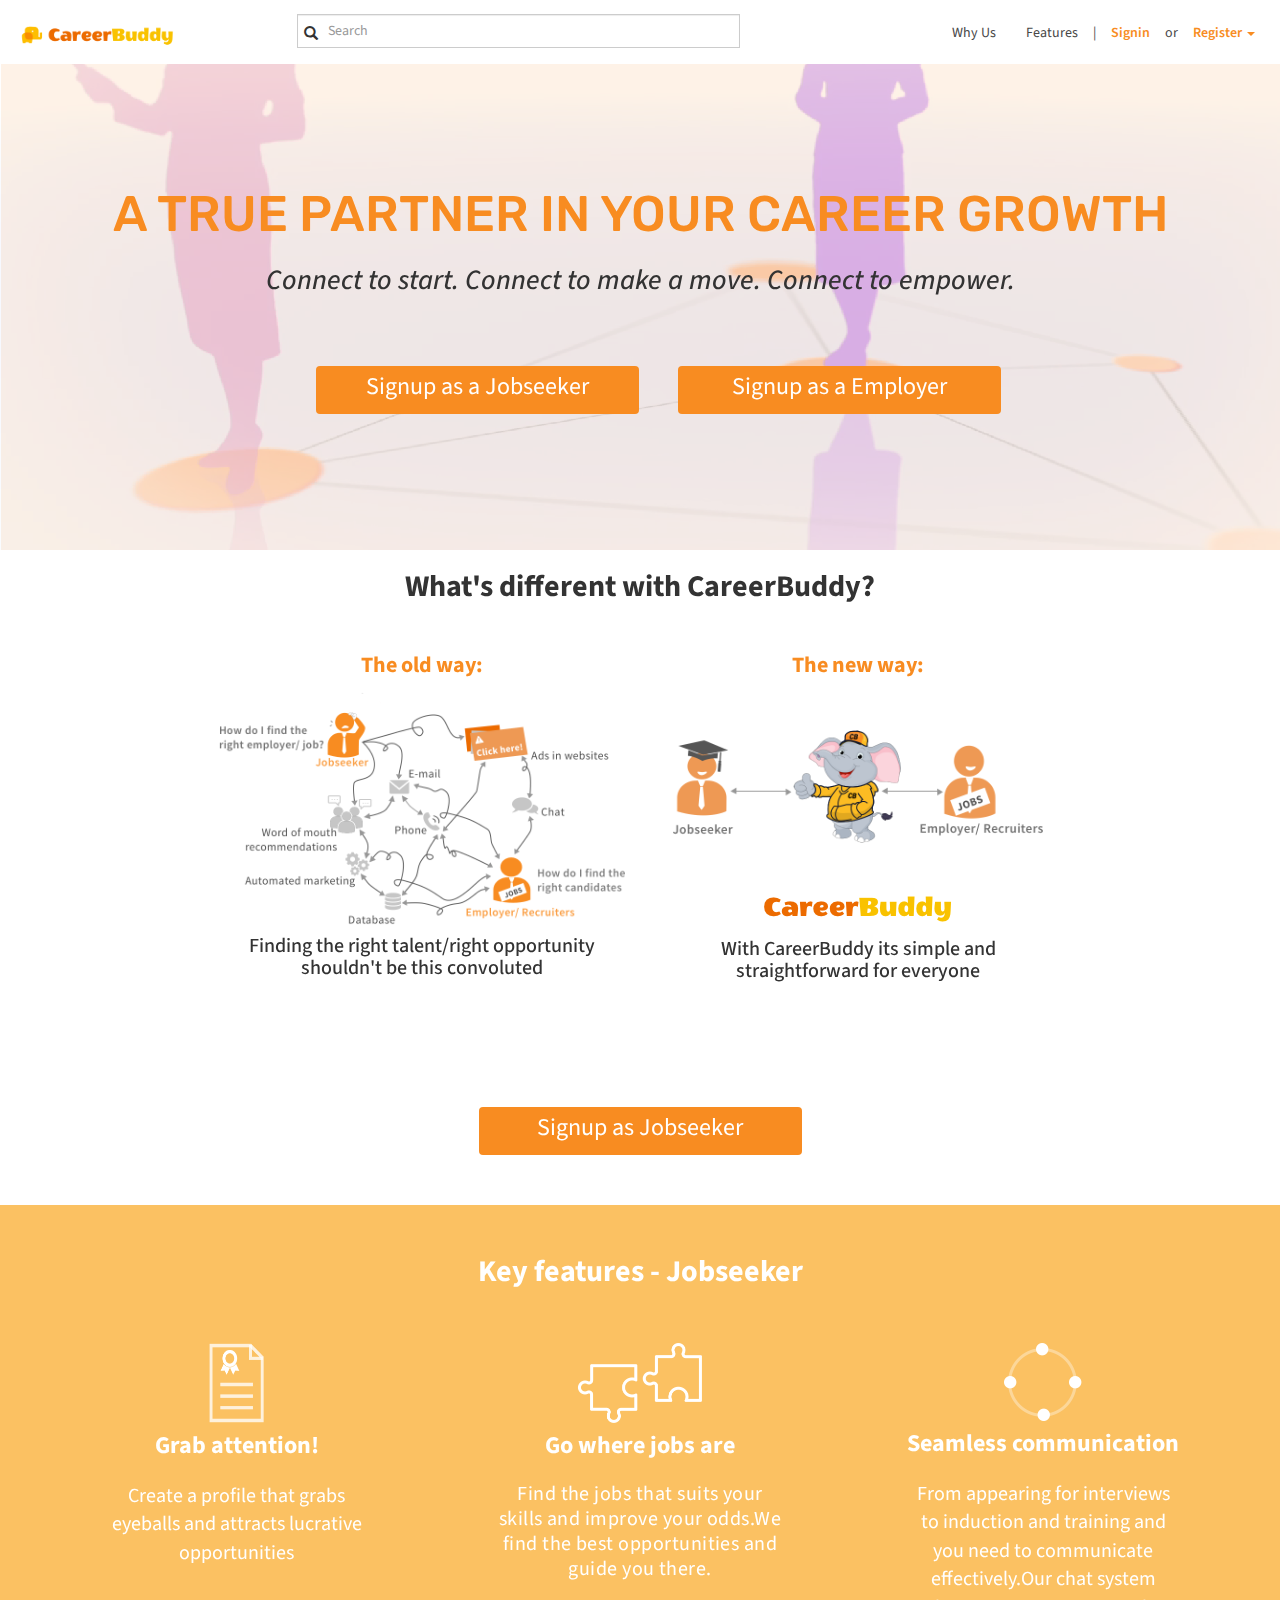
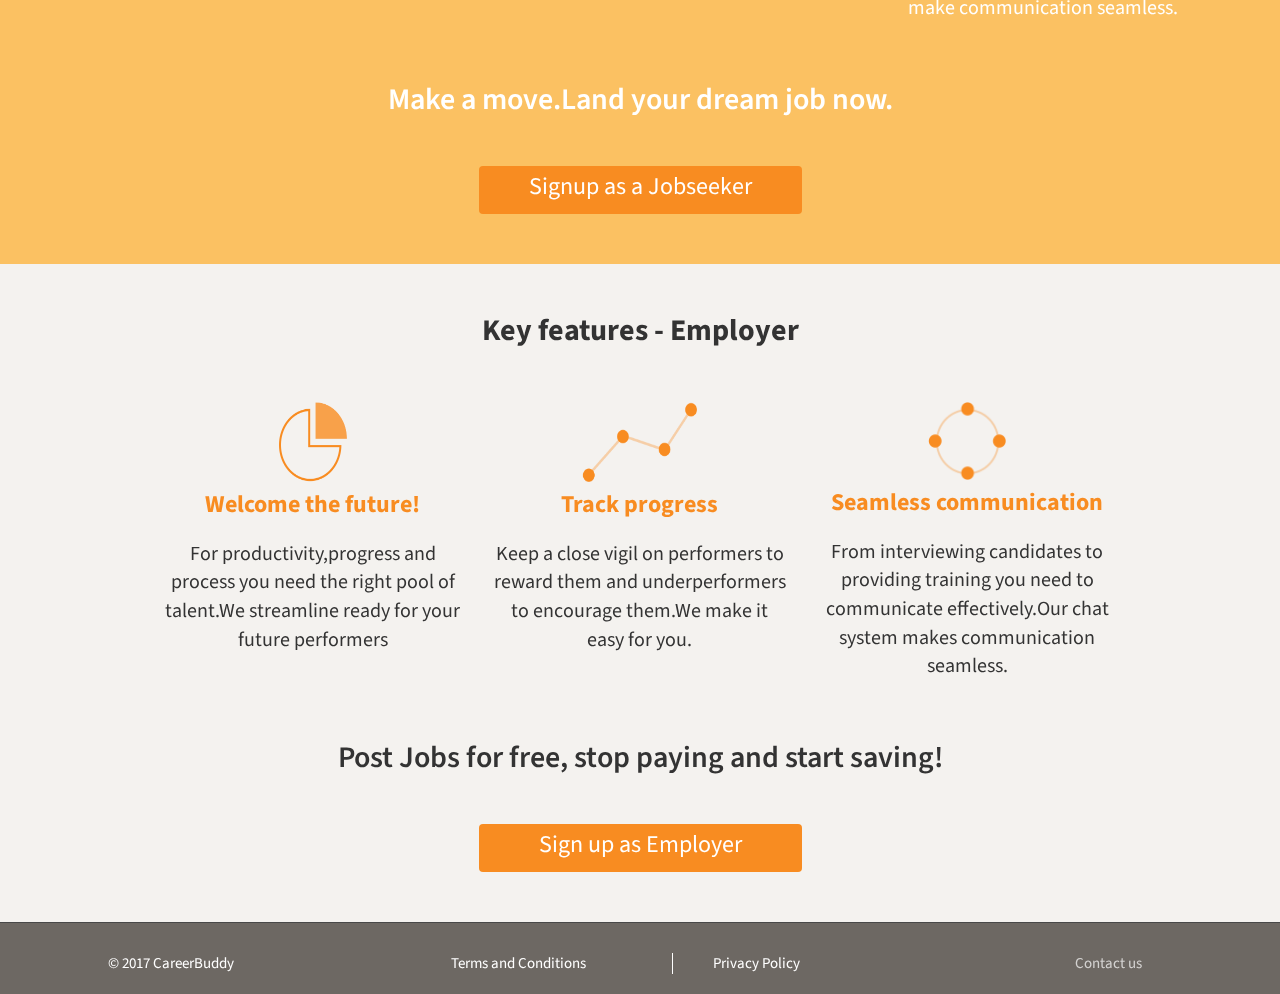
<file: index.html>
<!DOCTYPE html>
<html lang="en">
<head>
  <title>CareerBuddy</title>
  <meta charset="utf-8">
  <meta name="viewport" content="width=device-width, initial-scale=1">
  <link rel="stylesheet" href="https://maxcdn.bootstrapcdn.com/bootstrap/3.3.7/css/bootstrap.min.css">
  <script src="https://ajax.googleapis.com/ajax/libs/jquery/3.1.1/jquery.min.js"></script>
  <script src="https://maxcdn.bootstrapcdn.com/bootstrap/3.3.7/js/bootstrap.min.js"></script>
<link rel="icon" type="image/x-icon" href="https://s3.amazonaws.com/careerbuddy/images/favicon.ico" />

  <link rel="stylesheet" type="text/css" href="assets/css/style.css">
  </head>
  <body>

    <nav class="navbar navbar-fixed-top header">
           <div class="container-fluid">
               <!-- Brand and toggle get grouped for better mobile display -->
               <div class="navbar-header">
                   <button type="button" class="navbar-toggle collapsed" data-toggle="collapse" data-target="#bs-example-navbar-collapse-1" aria-expanded="false">
                       <span class="sr-only">Toggle navigation</span>
                       <span class="icon-bar"></span>
                       <span class="icon-bar"></span>
                       <span class="icon-bar"></span>
                   </button>
                   <a class="navbar-brand" href="index.html">
                       <img alt="career buddy" src="assets/images/cb_logo.png" class="cb__logo"></img>
                   </a>
               </div>
               <div class="collapse navbar-collapse" id="bs-example-navbar-collapse-1">
                   <ul class="nav navbar-nav dropdown--wrapper">

                     <div class="form-group hidden-xs">
      <div class="inner-addon left-addon">
        <i class="glyphicon glyphicon-search hidden-xs"></i>
        <input type="textbox" class="form-control navbar__textbox hidden-xs" placeholder="Search">
      </div>
    </div>
                   </ul>
                   <ul class="nav navbar-nav navbar-right">
                     <li><a href="#whyus">Why Us</a></li>
                     <li><a href="#features">Features</a></li>
                     <li><a href="" class="noPadding">|</a></li>
                     <li><a href="http://app.careerbuddy.io/login" class="orange semi">Signin</a></li>
                     <li><a href="" class="noPadding">or</a></li>
                   <li class="dropdown">
        <a class="dropdown-toggle orange semi" data-toggle="dropdown" href="http://app.careerbuddy.io/signup/employer">Register
        <span class="caret"></span></a>
        <ul class="dropdown-menu">
          <li><a href="http://app.careerbuddy.io/signup/employer">Employer</a></li>
          <li><a href="http://app.careerbuddy.io/signup/jobseeker">Jobseeker</a></li>
          </li>
          </ul>
               </div>
               <!-- /.navbar-collapse -->
           </div>
           <!-- /.container-fluid -->
       </nav>


  <video id="video-background" preload muted autoplay loop>
     <source src="assets/video.mp4" type="video/mp4">

   </video>

  <div class="jumbotron cb__intro">



  <div class="container">
    <div class="row center">
    <div class="col-md-12 col-xs-12">

   <h1 class="padding__bottom--truepartner truepartner_font">A TRUE PARTNER IN YOUR CAREER GROWTH</h1>

   <h3 class="font__italic padding__bottom--connect color_black">Connect to start. Connect to make a move. Connect to empower.</h3>

     <a class="btn btn-default btn custom_margin__btn" href="http://app.careerbuddy.io/signup/jobseeker" role="button">Signup as a Jobseeker</a>
     <a class="btn btn-default btn" href="http://app.careerbuddy.io/signup/employer" role="button">Signup as a Employer</a>

</div>
</div>
</div>
</div>




  <div class="container cb__difference" id="whyus">

  <div class="row  center">
  <div class="col-md-12 col-xs-12">
    <h1 class="padding__bottom--whats font__size color_black font__bold">What's different with CareerBuddy?</h1>
  </div>
  </div>
  <div class="row">
    <div class="col-md-6 center col-xs-12">
      <h4 class="color__orange oldway font__size2">The old way:</h4>
      <img src="assets/images/oldway.png" class="img__oldway">
      <h5 class="padding_bottom--content_below_img color_black font__size1">Finding the right talent/right opportunity shouldn't be this convoluted</h5>
    </div>

    <div class="col-md-6 center col-xs-12">
      <h4 class="color__orange padding__bottom--new font__size2">The new way:</h4>
      <img src="assets/images/newway.png " class="img__newway padding__bottom--new">
      <img src="assets/images/cblogo.png" class="img__carrer">
      <h5 class="padding__bottom--imgnew color_black font__size1">With CareerBuddy its simple and straightforward for everyone</h5>
    </div>
</div>

  <div class="row center">
<div class="col-md-12 col-xs-12">
    <a href="http://app.careerbuddy.io/signup/jobseeker" class="btn btn-default btn">
      Signup as Jobseeker
    </a>
  </div>

</div>
  </div>











  <div class="container-fluid cb__job" id="features">
  <div class="row center color__white">
  <div class="col-md-12 col-xs-12">
   <h1 class="padding__bottom--keyfeature font__bold font__size">Key features - Jobseeker</h1>
   </div>
   </div>
<div class="row center">
   <div class="col-md-4 color__white col-xs-12">
                <img src="assets/images/profile.png" class="grab__style">
                <h4 class="padding__bottom--imghead font__size3">Grab attention!</h4>
                <p style="padding: 0px 50px">Create a profile that grabs eyeballs and attracts lucrative opportunities</p>
            </div>

            <div class="col-md-4 color__white col-xs-12">
                <img src="assets/images/puzzle.png" class="gowhere__style">
                <h4 class="padding__bottom--imghead font__size3">Go where jobs are</h4>
                <p style="
    padding: 0px 40px;
    letter-spacing: 0.47px;
    line-height: 25px;
">Find the jobs that suits your skills and improve your odds.We find the best opportunities and guide you there.</p>
            </div>

            <div class="col-md-4 color__white col-xs-12">
                <img src="assets/images/seamless_1.png" class="seamless__style">
                <h4 class="padding__bottom--imghead font__size3">Seamless communication</h4>
                <p style="
    padding: 0px 50px;">From appearing for interviews to induction and training and you need to communicate effectively.Our chat system make communication seamless.</p>
            </div>
            </div>

<div class="row center color__white">
<div class="col-md-12 col-xs-12">
<h6 class="paading__bottom--line_above_btn">Make a move.Land your dream job now.</h6>
  <a class="btn btn-default btn color__bg--white" href="http://app.careerbuddy.io/signup/jobseeker">
  Signup as a Jobseeker
  </a>
  </div>
  </div>
  </div>




  <div class="container-fluid cb__employer">
  <div class="row center">
  <div class="col-md-12 col-xs-12">
   <h1 class="padding__bottom--keyfeature font__size font__bold">Key features - Employer</h1>
   </div>
   </div>
<div class="row center">
   <div class="col-md-4 col-xs-12">
                <img src="assets/images/welcome.png" class="welcome__style">
                <h4 class="color__orange padding__bottom--imghead font__size3">Welcome the future!</h4>
                <p>For productivity,progress and process you need the right pool of talent.We streamline ready for your future performers</p>
            </div>

            <div class="col-md-4 col-xs-12">
                <img src="assets/images/track.png" class="track__style">
                <h4 class="color__orange padding__bottom--imghead font__size3">Track progress </h4>
                <p>Keep a close vigil on performers to reward them and underperformers to encourage them.We make it easy for you.</p>
            </div>

            <div class="col-md-4 col-xs-12">
                <img src="assets/images/seamless_2.png" class="seamless2__style">
                <h4 class="color__orange padding__bottom--imghead font__size3">Seamless communication</h4>
                <p>From interviewing candidates to providing training you need to communicate effectively.Our chat system makes communication seamless.</p>
            </div>
            </div>



<div class="row center">
<div class="col-md-12 col-xs-12">
<h6 class="paading__bottom--line_above_btn">Post Jobs for free, stop paying and start saving!</h6>
  <a class="btn btn-default btn" href="http://app.careerbuddy.io/signup/employer">
  Sign up as Employer
  </a>
  </div>
  </div>
  </div>

  <div class="footer" role="counter">
<div class="footer-inner">
<div class="row center">
<div class="col-md-3 col-xs-3 padding">
<a href="#">&#169 2017 CareerBuddy</a>
</div>
<div class="col-md-3 col-xs-3 padding">
<a class="term__border" href="terms.html">Terms and Conditions </a>
</div>
<div class="col-md-3 col-xs-3 padding">
<a class="privacy__border" href ="privacy.html">Privacy Policy</a>
</div>
<div class="col-md-3 color__footer col-xs-3 padding">
<a href="Contactus.html">Contact us</a>
</div>

</div>
</div>
</div>




  </body>
  </html>
</file>
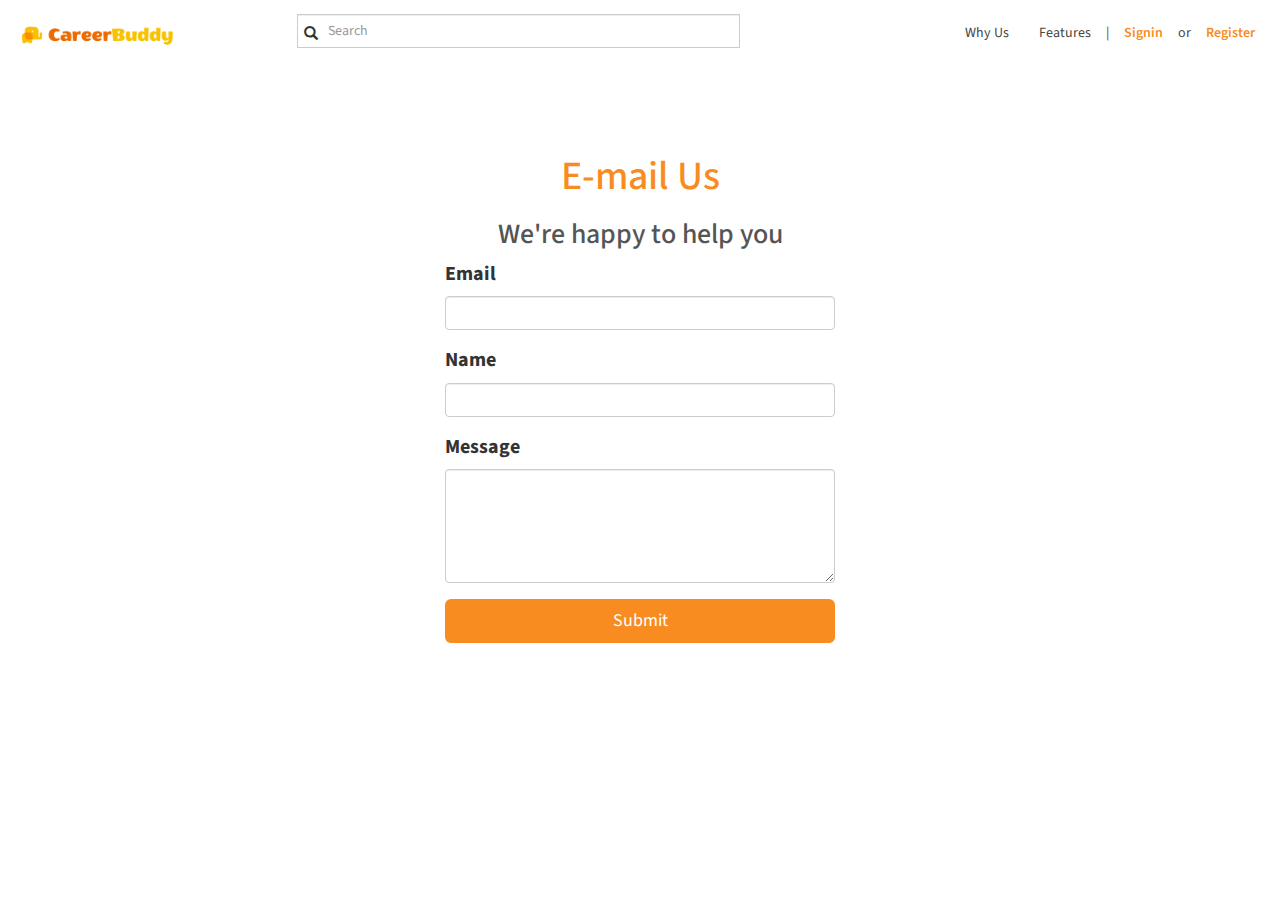
<file: Contactus.html>
<!DOCTYPE html>
<html lang="en">
<head>
  <title>CareerBuddy | Contact</title>
  <meta charset="utf-8">
  <meta name="viewport" content="width=device-width, initial-scale=1">
  <link rel="stylesheet" href="https://maxcdn.bootstrapcdn.com/bootstrap/3.3.7/css/bootstrap.min.css">
  <script src="https://ajax.googleapis.com/ajax/libs/jquery/3.1.1/jquery.min.js"></script>
  <script src="https://maxcdn.bootstrapcdn.com/bootstrap/3.3.7/js/bootstrap.min.js"></script>

   <script language="javascript" type="text/javascript">
    
    function kk(){
  var ex = document.getElementById("mail").value;
    alert(ex);
    }
</script>
  <link rel="stylesheet" type="text/css" href="assets/css/style.css">
  </head>
  <body>

    <nav class="navbar navbar-fixed-top header">
           <div class="container-fluid">
               <!-- Brand and toggle get grouped for better mobile display -->
               <div class="navbar-header">
                   <button type="button" class="navbar-toggle collapsed" data-toggle="collapse" data-target="#bs-example-navbar-collapse-1" aria-expanded="false">
                       <span class="sr-only">Toggle navigation</span>
                       <span class="icon-bar"></span>
                       <span class="icon-bar"></span>
                       <span class="icon-bar"></span>
                   </button>
                   <a class="navbar-brand" href="index.html">
                       <img alt="career buddy" src="assets/images/cb_logo.png" class="cb__logo"></img>
                   </a>
               </div>
               <div class="collapse navbar-collapse" id="bs-example-navbar-collapse-1">
                   <ul class="nav navbar-nav dropdown--wrapper">

                     <div class="form-group hidden-xs">
      <div class="inner-addon left-addon">
        <i class="glyphicon glyphicon-search hidden-xs"></i>
        <input type="textbox" class="form-control navbar__textbox hidden-xs" placeholder="Search">
      </div>
    </div>
                   </ul>
                   <ul class="nav navbar-nav navbar-right">
                     <li><a href="#whyus">Why Us</a></li>
                     <li><a href="#features">Features</a></li>
                     <li><a href="" class="noPadding">|</a></li>
                     <li><a href="http://app.careerbuddy.io/login" class="orange semi">Signin</a></li>
                     <li><a href="" class="noPadding">or</a></li>
                     <li><a href="http://app.careerbuddy.io/signup/employer" class="orange semi">Register</a></li>
                   </ul>
               </div>
               <!-- /.navbar-collapse -->
           </div>
           <!-- /.container-fluid -->
       </nav>




  <div class="contact__us">
    <div class="container">
    <div class="row">
      <div class="col-md-4 col-md-offset-4">


        <h1 class="email__us--style center">E-mail Us</h1>
    <h3 class=" we__are--style center">We're happy to help you</h3>
        <form class="form-horizontal">
        <div class="form-group">
          <label for="email" class="mar_bottom--label label__font" >Email</label>
         
          <input type="email"  id="mail" class="form-control  mar__bottom" required>
          <label for="name" class="mar_bottom--label label__font">Name</label>
          <input type="text" name="name"  class="form-control  mar__bottom" required>
          <label for="message" class="mar_bottom--label label__font">Message</label>
          <textarea class="form-control mar__bottom" rows="5" name="message" required>
          </textarea>

        <button type="submit" class="btn-d btn-block btn-lg font__btn btn__cntact" onclick="kk();">Submit</button>
        </div>

        </form>
        </div>
      </div>
    </div>
  </div>



       </body>
        </html>
</file>
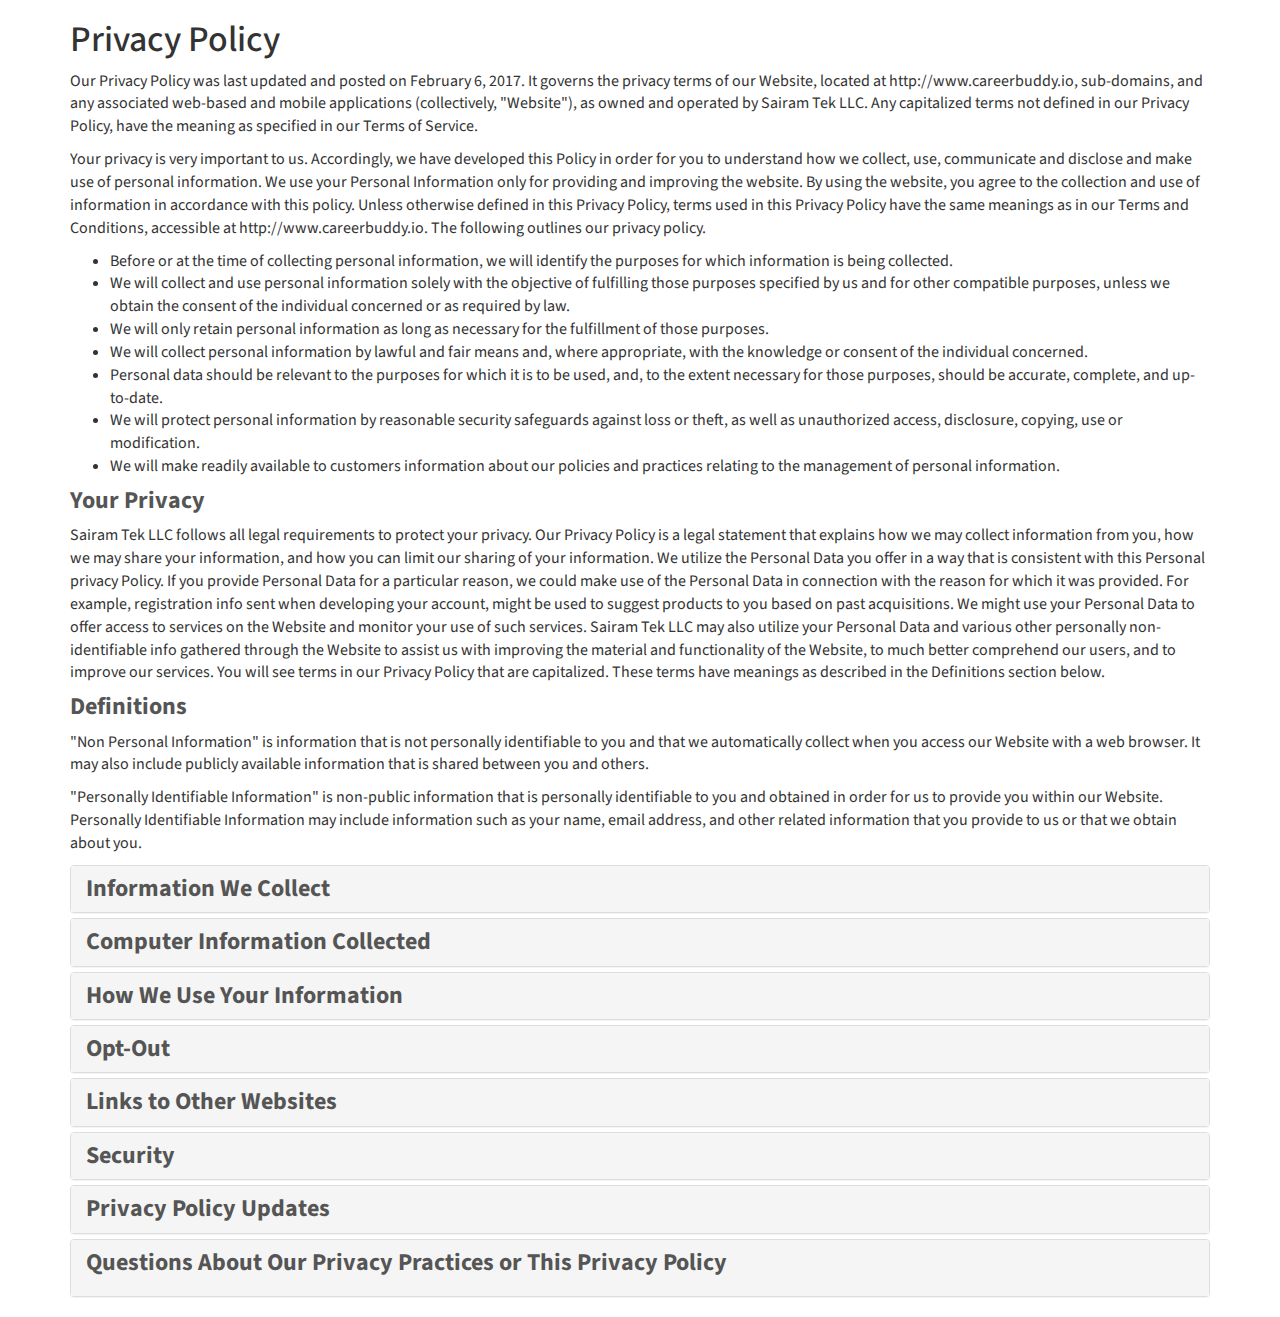
<file: privacy.html>
<!DOCTYPE html>
<html lang="en">
<head>
  <title>CareerBuddy | Privacy Policy</title>
  <meta charset="utf-8">
  <meta name="viewport" content="width=device-width, initial-scale=1">
  <link rel="stylesheet" href="https://maxcdn.bootstrapcdn.com/bootstrap/3.3.7/css/bootstrap.min.css">
  <script src="https://ajax.googleapis.com/ajax/libs/jquery/3.1.1/jquery.min.js"></script>
  <script src="https://maxcdn.bootstrapcdn.com/bootstrap/3.3.7/js/bootstrap.min.js"></script>
<link rel="icon" type="image/x-icon" href="https://s3.amazonaws.com/careerbuddy/images/favicon.ico" />

  <link rel="stylesheet" type="text/css" href="assets/css/style.css">
  </head>
<body>
<div class="container">
            <h1>Privacy Policy</h1>
        </div>
   <div class="container">
        <div class="row">
            <div class="col-md-12">
                <p class="font__size4">
                    Our Privacy Policy was last updated and posted on February 6, 2017. It governs the privacy terms of our Website, located at http://www.careerbuddy.io, sub-domains, and any associated web-based and mobile applications (collectively, "Website"), as owned and operated by Sairam Tek LLC. Any capitalized terms not defined in our Privacy Policy, have the meaning as specified in our Terms of Service.
                     </p>
                <p class="font__size4">
                    Your privacy is very important to us. Accordingly, we have developed this Policy in order for you to understand how we collect, use, communicate and disclose and make use of personal information. We use your Personal Information only for providing and improving the website. By using the website, you agree to the collection and use of information in accordance with this policy. Unless otherwise defined in this Privacy Policy, terms used in this Privacy Policy have the same meanings as in our Terms and Conditions, accessible at http://www.careerbuddy.io. The following outlines our privacy policy.
                </p>
                <ul>
                <li class="font__size4">
                Before or at the time of collecting personal information, we will identify the purposes for which information is being collected.
                </li>
                <li class="font__size4">
                We will collect and use personal information solely with the objective of fulfilling those purposes specified by us and for other compatible purposes, unless we obtain the consent of the individual concerned or as required by law.
                </li>
                <li class="font__size4">
                We will only retain personal information as long as necessary for the fulfillment of those purposes.
                </li>
                <li class="font__size4">
                We will collect personal information by lawful and fair means and, where appropriate, with the knowledge or consent of the individual concerned.
                </li>
                <li class="font__size4">
                Personal data should be relevant to the purposes for which it is to be used, and, to the extent necessary for those purposes, should be accurate, complete, and up-to-date.
                </li>
                <li class="font__size4">
                We will protect personal information by reasonable security safeguards against loss or theft, as well as unauthorized access, disclosure, copying, use or modification.
                </li>
                <li class="font__size4">We will make readily available to customers information about our policies and practices relating to the management of personal information.
                </li>
                </ul>
                <h4 class="font__size3 color__black">Your Privacy</h4>
                <p class="font__size4">
                    Sairam Tek LLC follows all legal requirements to protect your privacy. Our Privacy Policy is a legal statement that explains how we may collect information from you, how we may share your information, and how you can limit our sharing of your information. We utilize the Personal Data you offer in a way that is consistent with this Personal privacy Policy. If you provide Personal Data for a particular reason, we could make use of the Personal Data in connection with the reason for which it was provided. For example, registration info sent when developing your account, might be used to suggest products to you based on past acquisitions. We might use your Personal Data to offer access to services on the Website and monitor your use of such services. Sairam Tek LLC may also utilize your Personal Data and various other personally non-identifiable info gathered through the Website to assist us with improving the material and functionality of the Website, to much better comprehend our users, and to improve our services. You will see terms in our Privacy Policy that are capitalized. These terms have meanings as described in the Definitions section below.</p>

                <h4 class="font__size3 color__black">Definitions</h4>
                <p class="font__size4"> "Non Personal Information" is information that is not personally identifiable to you and that we automatically collect when you access our Website with a web browser. It may also include publicly available information that is shared between you and others.
                </p>
                <p class="font__size4">
                "Personally Identifiable Information" is non-public information that is personally identifiable to you and obtained in order for us to provide you within our Website. Personally Identifiable Information may include information such as your name, email address, and other related information that you provide to us or that we obtain about you.
                </p>

            </div>
        </div>
        <!-- END intro -->
        <!-- BEGIN TERMS ACCORDIAN -->
        <div class="panel-group" id="accordion">
            <div class="panel panel-default">
                <div class="panel-heading">
                    <a data-toggle="collapse" data-parent="#accordion" href="#collapse0" aria-expanded="false" class="panel-link collapsed">
                        <h4 class="panel-title  font__size3 color__black">
                     Information We Collect
                  </h4>
                    </a>
                </div>
                <div id="collapse0" class="panel-collapse collapse">
                    <div class="panel-body">
                        <p class="font__size4">
                            Generally, you control the amount and type of information you provide to us when using our Website.
                          </p>
                          <p class="font__size4">As a Visitor, you can browse our website to find out more about our Website. You are not required to provide us with any Personally Identifiable Information as a Visitor.</p>

                    </div>
                </div>
            </div>
            <div class="panel panel-default">
                <div class="panel-heading">
                    <a data-toggle="collapse" data-parent="#accordion" href="#collapse1" class="panel-link collapsed">
                        <h4 class="panel-title  font__size3 color__black">
                    Computer Information Collected
                  </h4>
                    </a>
                </div>
                <div id="collapse1" class="panel-collapse collapse">
                    <div class="panel-body">
                        <p>
                            <ul>
                                <li class="font__size4">
                                    When you use our Website, we automatically collect certain computer information by the interaction of your mobile phone or web browser with our Website. Such information is typically considered Non Personal Information. We also collect the following:
                                </li>
                                <li class="font__size4">
                                    <p class="font__size5 semi">Cookies</p>
                                    Our Website uses "Cookies" to identify the areas of our Website that you have visited. A Cookie is a small piece of data stored on your computer or mobile device by your web browser. We use Cookies to personalize the Content that you see on our Website. Most web browsers can be set to disable the use of Cookies. However, if you disable Cookies, you may not be able to access functionality on our Website correctly or at all. We never place Personally Identifiable Information in Cookies.

                                </li>
                                <li class="font__size4" >
                                    <p class="font__size5 semi">Geographical Information</p>
                                        When you use the mobile application, we may use GPS technology (or other similar technology) to determine your current location in order to determine the city you are located in and display information with relevant data or advertisements. We will not share your current location with other users or partners. If you do not want us to use your location for the purposes set forth above, you should turn off the location services for the mobile application located in your account settings or in your mobile phone settings and/or within the mobile application.

                                </li>
                                <li class="font__size4">
                                    <p class="font__size5 semi"> Automatic Information</p>
                                    We automatically receive information from your web browser or mobile device. This information includes the name of the website from which you entered our Website, if any, as well as the name of the website to which you're headed when you leave our website. This information also includes the IP address of your computer/proxy server that you use to access the Internet, your Internet Website provider name, web browser type, type of mobile device, and computer operating system. We use all of this information to analyze trends among our Users to help improve our Website. 
                                    </li>
                                    <li class="font__size4">
                                    <p class="font__size5 semi">Log Data</p>
                                    Like many Website operators, we collect information that your browser sends whenever you visit our Website ("Log Data"). This Log Data may include information such as your computer's Internet Protocol ("IP") address, browser type, browser version, the pages of our Website that you visit, the time and date of your visit, the time spent on those pages and other statistics.

                                    </li>
                                    <li class="font__size4">
                                    Under the Child's Online Privacy Security Act, no Website operator can require, as a condition to involvement in an activity, that a child younger than 13 years of age divulge more details than is reasonably required. Sairam Tek LLC abides by this demand. Sairam Tek LLC just collects information willingly offered; no information is gathered passively. children under 13 can submit only their email address when sending us an email in our "Contact Us" area. Sairam Tek LLC makes use of the email address to respond to a one-time demand from a child under 13 and afterwards deletes the email address. In case Sairam Tek LLC collects and maintains personal information relating to a child under 13, the parent may send out an email to us to review, alter and/or erase such info as well as to decline to enable any additional collection or use of the child's information.
                                    </li>
                            </ul>
                        </p>
                    </div>
                </div>
            </div>
            <div class="panel panel-default">
                <div class="panel-heading">
                    <a data-toggle="collapse" data-parent="#accordion" href="#collapse2" class="panel-link collapsed">
                        <h4 class="panel-title font__size3 color__black">
                    How We Use Your Information
                  </h4>
                    </a>
                </div>
                <div id="collapse2" class="panel-collapse collapse">
                    <div class="panel-body">
                        <p>
                            We use the information we receive from you as follows:
                            <ul>
                            <li class="font__size4">
                            <p class="font__size5 semi"> Customizing Our Website</p>
                            We may use the Personally Identifiable information you provide to us along with any computer information we receive to customize our Website.

                            </li>
                            <li class="font__size4">
                            <p class="font__size5 semi">Sharing Information with Affiliates and Other Third Parties</p>
                            We do not sell, rent, or otherwise provide your Personally Identifiable Information to third parties for marketing purposes. We may provide your Personally Identifiable Information to affiliates that provide services to us with regards to our Website (i.e. payment processors, Website hosting companies, etc.); such affiliates will only receive information necessary to provide the respective services and will be bound by confidentiality agreements limiting the use of such information.</li>
                             <li class="font__size4">
                            <p class="font__size5 semi">Data Aggregation</p>
                            We retain the right to collect and use any Non Personal Information collected from your use of our Website and aggregate such data for internal analytics that improve our Website and Service as well as for use or resale to others. At no time is your Personally Identifiable Information included in such data aggregations.
                            </li>
                            <li class="font__size4">
                            <p class="font__size5 semi">Legally Required Releases of Information</p>
                            We may be legally required to disclose your Personally Identifiable Information, if such disclosure is (a) required by subpoena, law, or other legal process; (b) necessary to assist law enforcement officials or government enforcement agencies; (c) necessary to investigate violations of or otherwise enforce our Legal Terms; (d) necessary to protect us from legal action or claims from third parties including you and/or other Members; and/or (e) necessary to protect the legal rights, personal/real property, or personal safety of Sairam Tek LLC, our Users, employees, and affiliates.

                            </li>
                            </ul>
                        </p>
                        
                    </div>
                </div>
            </div>
            <div class="panel panel-default">
                <div class="panel-heading">
                    <a data-toggle="collapse" data-parent="#accordion" href="#collapse3" class="panel-link collapsed">
                        <h4 class="panel-title  font__size3 color__black">
                    Opt-Out
                  </h4>
                    </a>
                </div>
                <div id="collapse3" class="panel-collapse collapse">
                    <div class="panel-body">
                        <p class="font__size4">
                           We offer you the chance to "opt-out" from having your personally identifiable information used for particular functions, when we ask you for this detail. When you register for the website, if you do not want to receive any additional material or notifications from us, you can show your preference on our registration form.
                        </p>
                       
                    </div>
                </div>
            </div>
            <div class="panel panel-default">
                <div class="panel-heading">
                    <a data-toggle="collapse" data-parent="#accordion" href="#collapse4" class="panel-link collapsed">
                        <h4 class="panel-title  font__size3 color__black">
                     Links to Other Websites
                  </h4>
                    </a>
                </div>
                <div id="collapse4" class="panel-collapse collapse">
                    <div class="panel-body">
                        <p class="font__size4">
                            Our Website may contain links to other websites that are not under our direct control. These websites may have their own policies regarding privacy. We have no control of or responsibility for linked websites and provide these links solely for the convenience and information of our visitors. You access such linked Websites at your own risk. These websites are not subject to this Privacy Policy. You should check the privacy policies, if any, of those individual websites to see how the operators of those third-party websites will utilize your personal information. In addition, these websites may contain a link to Websites of our affiliates. The websites of our affiliates are not subject to this Privacy Policy, and you should check their individual privacy policies to see how the operators of such websites will utilize your personal information.
                        </p>
                    </div>
                </div>
            </div>
            <div class="panel panel-default">
                <div class="panel-heading">
                    <a data-toggle="collapse" data-parent="#accordion" href="#collapse5" class="panel-link collapsed">
                        <h4 class="panel-title  font__size3 color__black">
                    Security
                  </h4>
                    </a>
                </div>
                <div id="collapse5" class="panel-collapse collapse">
                    <div class="panel-body">
                        <p class="font__size4">
                            The security of your Personal Information is important to us, but remember that no method of transmission over the Internet, or method of electronic storage, is 100% secure. While we strive to use commercially acceptable means to protect your Personal Information, we cannot guarantee its absolute security. We utilize practical protection measures to safeguard against the loss, abuse, and modification of the individual Data under our control. Personal Data is kept in a secured database and always sent out by means of an encrypted SSL method when supported by your web browser. No Web or email transmission is ever totally protected or mistake cost-free. For example, email sent out to or from the Website may not be protected. You must take unique care in deciding what info you send to us by means of email.
                        </p>
                    </div>
                </div>
            </div>
            <div class="panel panel-default">
                <div class="panel-heading">
                    <a data-toggle="collapse" data-parent="#accordion" href="#collapse6" class="panel-link collapsed">
                        <h4 class="panel-title  font__size3 color__black">
                   Privacy Policy Updates
                  </h4>
                    </a>
                </div>
                <div id="collapse6" class="panel-collapse collapse">
                    <div class="panel-body">
                        <p class="font__size4">
                            We reserve the right to modify this Privacy Policy at any time. You should review this Privacy Policy frequently. If we make material changes to this policy, we may notify you on our Website, by a blog post, by email, or by any method we determine. The method we chose is at our sole discretion. We will also change the "Last Updated" date at the beginning of this Privacy Policy. Any changes we make to our Privacy Policy are effective as of this Last Updated date and replace any prior Privacy Policies.
                        </p>
                    </div>
                </div>
            </div>
            <div class="panel panel-default">
                <div class="panel-heading">
                    <a data-toggle="collapse" data-parent="#accordion" href="#collapse7" class="panel-link collapsed">
                        <h4 class="panel-title  font__size3 color__black">
                    Questions About Our Privacy Practices or This Privacy Policy
                  <h4>
                    </a>
                </div>
                <div id="collapse7" class="panel-collapse collapse">
                    <div class="panel-body">
                        <p class="font__size4">
                           TWe are committed to conducting our business in accordance with these principles in order to ensure that the confidentiality of personal information is protected and maintained. If you have any questions about our Privacy Practices or this Policy, please contact us.
                           </p>

                    </div>
                 </div>
            </div>
            
           
        <!-- END TERMS ACCORDIAN -->
    </div>
    </div>

</body>  
</html>
</file>
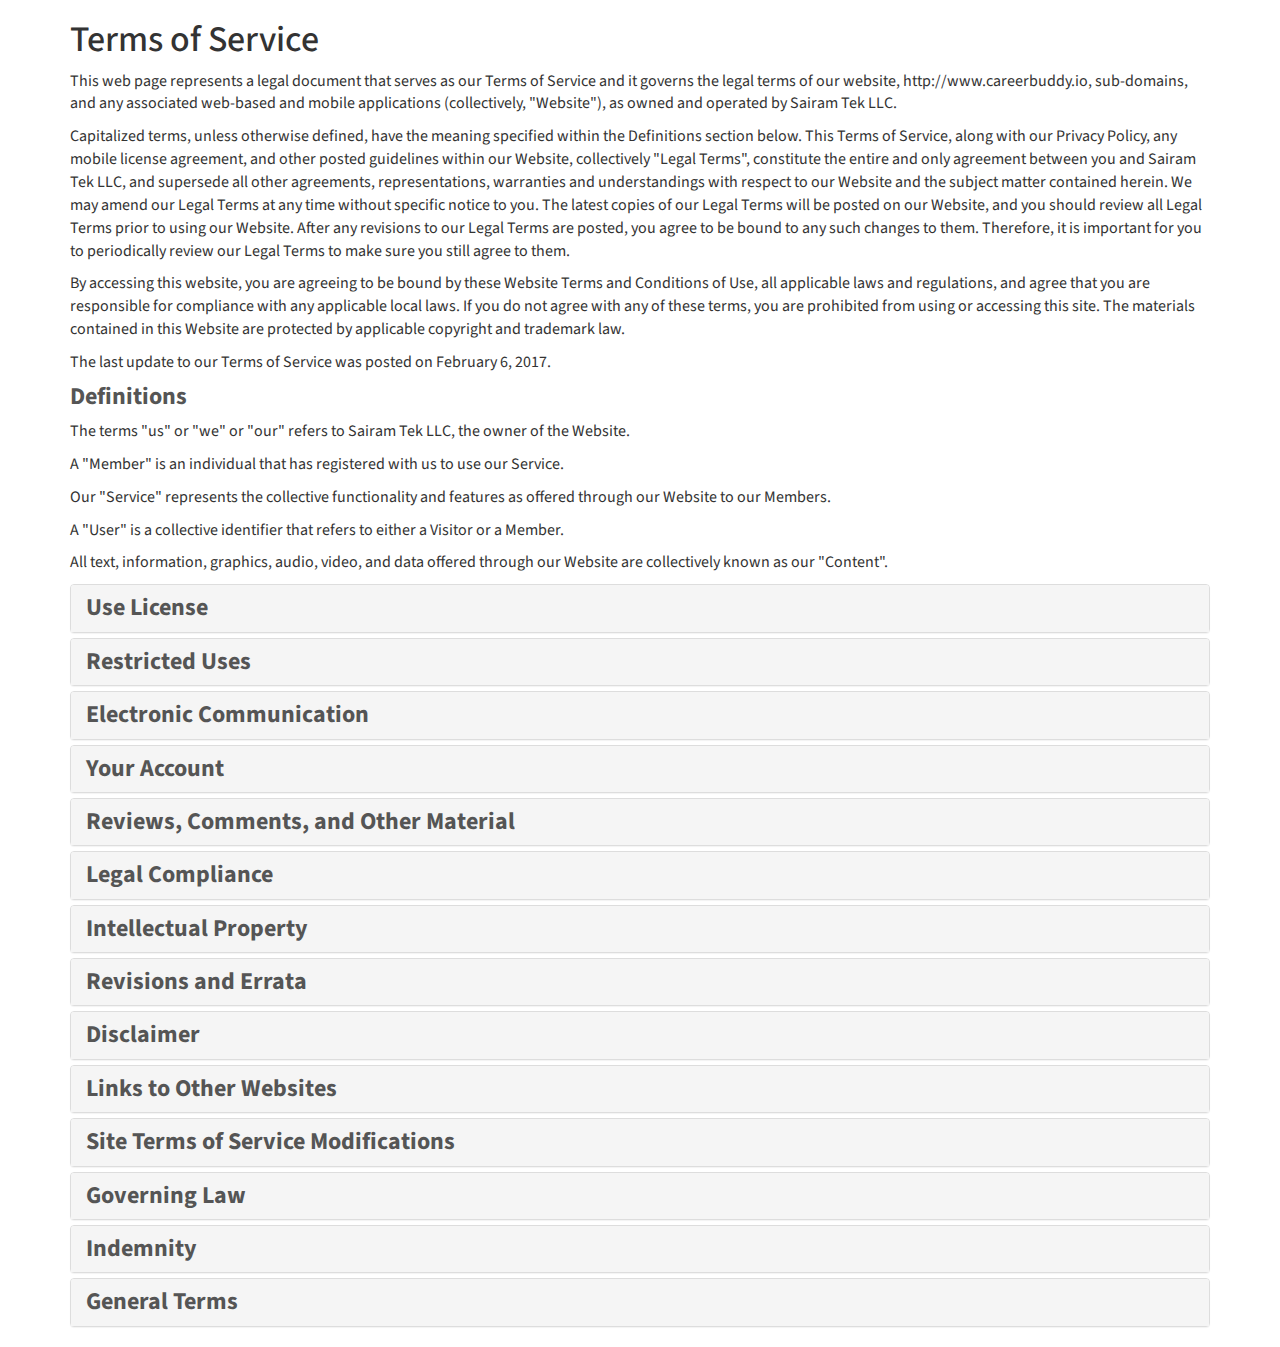
<file: terms.html>
<!DOCTYPE html>
<html lang="en">
<head>
  <title>CareerBuddy | Terms of Services</title>
  <meta charset="utf-8">
  <meta name="viewport" content="width=device-width, initial-scale=1">
  <link rel="stylesheet" href="https://maxcdn.bootstrapcdn.com/bootstrap/3.3.7/css/bootstrap.min.css">
  <script src="https://ajax.googleapis.com/ajax/libs/jquery/3.1.1/jquery.min.js"></script>
  <script src="https://maxcdn.bootstrapcdn.com/bootstrap/3.3.7/js/bootstrap.min.js"></script>
<link rel="icon" type="image/x-icon" href="https://s3.amazonaws.com/careerbuddy/images/favicon.ico" />

  <link rel="stylesheet" type="text/css" href="assets/css/style.css">
  </head>
<body>
<div class="container">
            <h1>Terms of Service</h1>
        </div>
   <div class="container">
        <div class="row">
            <div class="col-md-12">
                <p class="font__size4">
                    This web page represents a legal document that serves as our Terms of Service and it governs the legal terms of our website, http://www.careerbuddy.io, sub-domains, and any associated web-based and mobile applications (collectively, "Website"), as owned and operated by Sairam Tek LLC.
                     </p>
                <p class="font__size4">
                    Capitalized terms, unless otherwise defined, have the meaning specified within the Definitions section below. This Terms of Service, along with our Privacy Policy, any mobile license agreement, and other posted guidelines within our Website, collectively "Legal Terms", constitute the entire and only agreement between you and Sairam Tek LLC, and supersede all other agreements, representations, warranties and understandings with respect to our Website and the subject matter contained herein. We may amend our Legal Terms at any time without specific notice to you. The latest copies of our Legal Terms will be posted on our Website, and you should review all Legal Terms prior to using our Website. After any revisions to our Legal Terms are posted, you agree to be bound to any such changes to them. Therefore, it is important for you to periodically review our Legal Terms to make sure you still agree to them.
                </p>
                <p class="font__size4">
                    By accessing this website, you are agreeing to be bound by these Website Terms and Conditions of Use, all applicable laws and regulations, and agree that you are responsible for compliance with any applicable local laws. If you do not agree with any of these terms, you are prohibited from using or accessing this site. The materials contained in this Website are protected by applicable copyright and trademark law.
                </p>
                <p class="font__size4">
                    The last update to our Terms of Service was posted on February 6, 2017.
                </p>
                <h4 class="color__black font__size3">Definitions</h4>
                <p class="font__size4">
                    The terms "us" or "we" or "our" refers to Sairam Tek LLC, the owner of the Website.
                    </p>
<p class="font__size4">A "Member" is an individual that has registered with us to use our Service.</p>
<p class="font__size4">Our "Service" represents the collective functionality and features as offered through our Website to our Members.</p>
<p class="font__size4">A "User" is a collective identifier that refers to either a Visitor or a Member.</p>
<p class="font__size4">All text, information, graphics, audio, video, and data offered through our Website are collectively known as our "Content".</p>

                
            </div>
        </div>
        <!-- END intro -->
        <!-- BEGIN TERMS ACCORDIAN -->
        <div class="panel-group" id="accordion">
            <div class="panel panel-default">
                <div class="panel-heading">
                    <a data-toggle="collapse" data-parent="#accordion" href="#collapse0" aria-expanded="false" class="panel-link collapsed">
                        <h4 class="panel-title color__black font__size3">
                     Use License
                  </h4>
                    </a>
                </div>
                <div id="collapse0" class="panel-collapse collapse">
                    <div class="panel-body">
                        <p>
                            <ul>
                                <li class="font__size4">
                                    a.  Permission is granted to temporarily download one copy of the materials (information or software) on Sairam Tek LLC’s Website for personal, non-commercial transitory viewing only. This is the grant of a license, not a transfer of title, and under this license you may not:
                                     i. modify or copy the materials;
                                    ii. use the materials for any commercial purpose, or for any public display (commercial or non-commercial);
                                    iii.attempt to decompile or reverse engineer any software contained on Sairam Tek LLC’s website;
                                    iv. remove any copyright or other proprietary notations from the materials; or
                                    v.  transfer the materials to another person or “mirror” the materials on any other server.

                                </li>
                                <li class="font__size4">
                                    b.  This license shall automatically terminate if you violate any of these restrictions and may be terminated by Sairam Tek LLC at any time. Upon terminating your viewing of these materials or upon the termination of this license, you must destroy any downloaded materials in your possession whether in electronic or printed format.
                                </li>
                               </ul>
                        </p>
                    </div>
                </div>
            </div>
            <div class="panel panel-default">
                <div class="panel-heading">
                    <a data-toggle="collapse" data-parent="#accordion" href="#collapse1" class="panel-link collapsed">
                        <h4 class="panel-title color__black font__size3">
                    Restricted Uses
                  </h4>
                    </a>
                </div>
                <div id="collapse1" class="panel-collapse collapse">
                    <div class="panel-body">
                        <p>
                            <ul>
                                <li class="font__size4">
                                    Listing of offered products on the Website could be used only for lawful purposes by Users of the Website. You could not frame or utilize framing techniques to enclose any hallmark, logo, copyrighted image, or most proprietary details (consisting of images, text, page layout, or type) of Sairam Tek LLC without express composed consent. You might not use any meta tags or any various other "unseen text" utilizing Sairam Tek LLC's name or trademarks without the express written consent of Sairam Tek LLC. You agree not to offer or modify any content found on the Website consisting of, however not limited to, names of Users and Content, or to recreate, display, openly perform, distribute, or otherwise make use of the Material, in any way for any public function, in connection with services or products that are not those of Sairam Tek LLC, in other way that is likely to trigger confusion among consumers, that disparages or challenges Sairam Tek LLC or its licensors, that dilutes the strength of Sairam Tek LLC's or its licensor's residential property, or that otherwise infringes Sairam Tek LLC's or its licensor's copyright rights. 
                                </li>
                                <li class="font__size4">
                                    You also agree to abstain from abusing any of the material that appears on the Site. The use of the Material on any other website or in a networked computer system environment for any purpose is prohibited. Any code that Sairam Tek LLC develops to generate or show any Material of the pages making up the Website is likewise secured by Sairam Tek LLC's copyright, and you may not copy or adjust such code.
                                </li>
                                <li class="font__size4">
                                    Sairam Tek LLC has no duty to keep track of any products published, transferred, or connected to or with the Site. If you think that something on the Website breaches these Terms please contact our marked representative as set forth below.
                                </li>
                                <li class="font__size4">
                                    If alerted by a User of any products which allegedly do not conform to these Terms, Sairam Tek LLC could in its single discernment explore the allegation and figure out whether to take other actions or ask for the removal or get rid of the Content. Sairam Tek LLC has no liability or duty to Individuals for efficiency or nonperformance of such activities.
                                </li>
                            </ul>
                        </p>
                    </div>
                </div>
            </div>
            <div class="panel panel-default">
                <div class="panel-heading">
                    <a data-toggle="collapse" data-parent="#accordion" href="#collapse2" class="panel-link collapsed">
                        <h4 class="panel-title color__black font__size3">
                     Electronic Communication
                  </h4>
                    </a>
                </div>
                <div id="collapse2" class="panel-collapse collapse">
                    <div class="panel-body">
                        <p class="font__size4">
                            You are connecting with us electronically when you go to the Website or send out emails to us. You consent to get interactions from us online. We will connect with you by email or by uploading notifications on the Site. You concur that all contracts notifications, disclosure, and various other communications that we provide to you digitally please any legal requirements that such communications be in writing.
                        </p>
                        
                    </div>
                </div>
            </div>
            <div class="panel panel-default">
                <div class="panel-heading">
                    <a data-toggle="collapse" data-parent="#accordion" href="#collapse3" class="panel-link collapsed">
                        <h4 class="panel-title color__black font__size3">
                     Your Account
                  </h4>
                    </a>
                </div>
                <div id="collapse3" class="panel-collapse collapse">
                    <div class="panel-body">
                        <p class="font__size4">
                           If you utilize the Website, you are accountable for maintaining the confidentiality of your account and password and you accept responsibility for all activities that happen under your account and password. You also accept not to reveal any personally identifiable information, consisting of, however not limited to, first and last names, credentials, or various other details of a personal nature ("Personal Data") from the Site. Your disclosure of any Personal Data on the website might result in the immediate termination of your account. Sairam Tek LLC additionally reserves the right to refuse service, terminate accounts, and remove or edit Content at its sole discernment.
                        </p>
                        <p class="font__size4">
                        Sairam Tek LLC does not guarantee the truthfulness, precision, or dependability of Content on the site, consisting of Personal Data. Each Individual is accountable for upgrading and changing any pertinent account info when essential to preserve the truthfulness, precision, or reliability of the details.
                        </p>
                    </div>
                </div>
            </div>
            <div class="panel panel-default">
                <div class="panel-heading">
                    <a data-toggle="collapse" data-parent="#accordion" href="#collapse4" class="panel-link collapsed">
                        <h4 class="panel-title color__black font__size3">
                     Reviews, Comments, and Other Material
                  </h4>
                    </a>
                </div>
                <div id="collapse4" class="panel-collapse collapse">
                    <div class="panel-body">
                        <p class="font__size4">
                            Registered Users of the Website might post evaluations and remarks of a product and services purchased by means of the Website, so long as the Material is not unlawful, profane, threatening, defamatory, an invasive of privacy, infringing of intellectual property rights, or otherwise injurious to third parties or objectionable and does not include industrial solicitation, mass mailings, or any type of "spam." You may not use another User's account to impersonate a User or entity, or otherwise deceive as to the origin of the opinions. Sairam Tek LLC reserves the right (however is not bound) to eliminate or modify such Material, but does not regularly examine posted Material.
                        </p>
                        <p class="font__size4">
                        If you post an evaluation or send comments, and unless Sairam Tek LLC suggests otherwise, you grant Sairam Tek LLC a nonexclusive, royalty-free, permanent, irrevocable, and completely sublicensable right to utilize, recreate, modify, adjust, release, equate, create derivative works from, distribute, and screen such content throughout the world, in any media. You grant Sairam Tek LLC and sublicenses the right to utilize your name in connection with such Material, if they choose. You represent and require that You own or otherwise control all the rights to the content that You post; that the content is accurate; that use of the content You supply does not violate this policy and will not trigger injury to anyone or entity; which You will indemnify Sairam Tek LLC for all claims resulting from Content You supply. Sairam Tek LLC has the right but not the commitment to edit and keep track of or eliminate any task or Material. Sairam Tek LLC takes no duty and assumes no liability for any content published by You or any 3rd party.
                        </p>
                    </div>
                </div>
            </div>
            <div class="panel panel-default">
                <div class="panel-heading">
                    <a data-toggle="collapse" data-parent="#accordion" href="#collapse5" class="panel-link collapsed">
                        <h4 class="panel-title color__black font__size3">
                     Legal Compliance
                  </h4>
                    </a>
                </div>
                <div id="collapse5" class="panel-collapse collapse">
                    <div class="panel-body">
                        <p class="font__size4">
                            You agree to comply with all applicable domestic and international laws, statutes, ordinances, and regulations regarding your use of our Website. Sairam Tek LLC reserves the right to investigate complaints or reported violations of our Legal Terms and to take any action we deem appropriate, including but not limited to canceling your Member account, reporting any suspected unlawful activity to law enforcement officials, regulators, or other third parties and disclosing any information necessary or appropriate to such persons or entities relating to your profile, email addresses, usage history, posted materials, IP addresses and traffic information, as allowed under our Privacy Policy.
                        </p>
                    </div>
                </div>
            </div>
            <div class="panel panel-default">
                <div class="panel-heading">
                    <a data-toggle="collapse" data-parent="#accordion" href="#collapse6" class="panel-link collapsed">
                        <h4 class="panel-title color__black font__size3">
                    Intellectual Property
                  </h4>
                    </a>
                </div>
                <div id="collapse6" class="panel-collapse collapse">
                    <div class="panel-body">
                        <p class="font__size4">
                            Our Website may contain our service marks or trademarks as well as those of our affiliates or other companies, in the form of words, graphics, and logos. Your use of our Website does not constitute any right or license for you to use such service marks/trademarks, without the prior written permission of the corresponding service mark/trademark owner. Our Website is also protected under international copyright laws. The copying, redistribution, use or publication by you of any portion of our Website is strictly prohibited. Your use of our Website does not grant you ownership rights of any kind in our Website.
                        </p>
                    </div>
                </div>
            </div>
            <div class="panel panel-default">
                <div class="panel-heading">
                    <a data-toggle="collapse" data-parent="#accordion" href="#collapse7" class="panel-link collapsed">
                        <h4 class="panel-title color__black font__size3">
                    Revisions and Errata
                  </h4>
                    </a>
                </div>
                <div id="collapse7" class="panel-collapse collapse">
                    <div class="panel-body">
                        <p class="font__size4">
                           The materials appearing on Sairam Tek LLC’s Website could include technical, typographical, or photographic errors. Sairam Tek LLC does not warrant that any of the materials on its Website are accurate, complete, or current. Sairam Tek LLC may make changes to the materials contained on its Website at any time without notice. Sairam Tek LLC does not, however, make any commitment to update the materials.</p>

                    </div>
                 </div>
            </div>
            <div class="panel panel-default">
                <div class="panel-heading">
                    <a data-toggle="collapse" data-parent="#accordion" href="#collapse8" class="panel-link collapsed">
                        <h4 class="panel-title color__black font__size3">
                    Disclaimer
                  </h4>
                    </a>
                </div>
                <div id="collapse8" class="panel-collapse collapse">
                    <div class="panel-body">
                        <p class="font__size4">
                            The materials on Sairam Tek LLC's Website are provided "as is" Sairam Tek LLC makes no warranties, expressed or implied, and hereby disclaims and negates all other warranties, including without limitation, implied warranties or conditions of merchantability, fitness for a particular purpose, or non-infringement of intellectual property or other violation of rights. Furthermore, Sairam Tek LLC does not warrant or make any representations concerning the accuracy, likely results, or reliability of the use of the materials on its Internet Website or otherwise relating to such materials or on any sites linked to this site. The Website serves as a venue for Individuals to purchase distinct service or products. Neither Sairam Tek LLC nor the Website has control over the quality or fitness for a particular function of a product. Sairam Tek LLC likewise has no control over the accuracy, reliability, completeness, or timeliness of the User-submitted details and makes no representations or warranties about any info on the Site.
                        </p>
                <p class="font__size4">
                            To opt out of our email correspondence or make a change to the User information stored in our records, or if you wish to not have your information shared please let us know at : support@optacredit.com.
                        </p>
                        <p class="font__size4">
                        THE WEBSITE AND ALL DETAILS, CONTENT, MATERIALS, PRODUCTS (INCLUDING SOFTWARE APPLICATION) AND SERVICES LISTED ON OR OTHERWISE MADE AVAILABLE TO YOU THROUGH THIS WEBSITE ARE PROVIDED BY Sairam Tek LLC ON AN "AS IS" AND "AS AVAILABLE" BASIS, UNLESS OTHERWISE SPECIFIED IN WRITING. Sairam Tek LLC MAKES NO REPRESENTATIONS OR WARRANTIES OF ANY KIND, EXPRESS OR IMPLIED, ABOUT THE OPERATION OF THIS Website OR THE INFO, MATERIALS, PRODUCTS (INCLUDING SOFTWARE) OR SERVICES LISTED ON OR OTHERWISE MADE AVAILABLE TO YOU THROUGH THIS SITE, UNLESS OTHERWISE POINTED OUT IN WRITING. YOU EXPRESSLY AGREE THAT YOUR USE OF THIS WEBSITE IS AT YOUR OWN RISK.
                        </p>
                        <p class="font__size4">
                        TO THE COMPLETE EXTENT PERMISSIBLE BY APPLICABLE LAW, Sairam Tek LLC DISCLAIMS ALL WARRANTIES, EXPRESS OR IMPLIED, INCLUDING, BUT NOT LIMITED TO, IMPLIED WARRANTIES OF MERCHANTABILITY AND PHYSICAL FITNESS FOR A PARTICULAR PURPOSE. Sairam Tek LLC DOES NOT WARRANT THAT THIS WEBSITE; DETAILS, CONTENT, MATERIALS, PRODUCTS (INCLUDING SOFTWARE APPLICATION) OR SERVICES CONSISTED OF ON OR OTHERWISE MADE AVAILABLE TO YOU THROUGH THE SITE; ITS SERVERS; OR EMAIL SENT FROM Sairam Tek LLC ARE WITHOUT VIRUSES OR OTHER HARMFUL ELEMENTS. Sairam Tek LLC WILL NOT BE LIABLE FOR ANY DAMAGES OF ANY KIND ARISING FROM THE USE OF THE WEBSITE OR FROM ANY DETAILS, CONTENT, MATERIALS, PRODUCTS (INCLUDING SOFTWARE APPLICATION) OR SERVICES LISTED ON OR OTHERWISE MADE AVAILABLE TO YOU WITH THIS SITE, INCLUDING, BUT NOT LIMITED TO DIRECT, INDIRECT, INCIDENTAL, PUNITIVE, AND CONSEQUENTIAL DAMAGES, UNLESS OTHERWISE POINTED OUT IN WRITING. UNDER NO SCENARIO SHALL Sairam Tek LLC'S LIABILITY DEVELOPING FROM OR IN CONNECTION WITH THE WEBSITE OR YOUR USE OF THE WEBSITE, DESPITE THE REASON FOR ACTION (WHETHER IN AGREEMENT, TORT, BREACH OF SERVICE WARRANTY OR OTHERWISE), GO BEYOND $100.
                        </p>
                    </div>
                </div>
            </div>
            <div class="panel panel-default">
                <div class="panel-heading">
                    <a data-toggle="collapse" data-parent="#accordion" href="#collapse11" class="panel-link collapsed">
                        <h4 class="panel-title color__black font__size3">
                     Links to Other Websites
                  </h4>
                    </a>
                </div>
                <div id="collapse11" class="panel-collapse collapse">
                    <div class="panel-body">
                        <p class="font__size4">
                            Our Website may contain links to third party websites. These links are provided solely as a convenience to you. By linking to these websites, we do not create or have an affiliation with, or sponsor such third party websites. The inclusion of links within our Website does not constitute any endorsement, guarantee, warranty, or recommendation of such third party websites. Sairam Tek LLC has no control over the legal documents and privacy practices of third party websites; as such, you access any such third party websites at your own risk.
                        </p>
                    </div>
                </div>
            </div>
           
            <div class="panel panel-default">
                <div class="panel-heading">
                    <a data-toggle="collapse" data-parent="#accordion" href="#collapse11" class="panel-link collapsed">
                        <h4 class="panel-title color__black font__size3">
            Site Terms of Service Modifications
                     
                  </h4>
                    </a>
                </div>
                <div id="collapse11" class="panel-collapse collapse">
                    <div class="panel-body">
                        <p class="font__size4">
                           Sairam Tek LLC may revise these Terms of Service for its Website at any time without notice. By using this Website you are agreeing to be bound by the then current version of these Terms and Conditions of Use.
                        </p>
                    </div>
                </div>
            </div>
             <div class="panel panel-default">
                <div class="panel-heading">
                    <a data-toggle="collapse" data-parent="#accordion" href="#collapse10" class="panel-link collapsed">
                        <h4 class="panel-title color__black font__size3">
                     Governing Law
                  </h4>
                    </a>
                </div>
                <div id="collapse10" class="panel-collapse collapse">
                    <div class="panel-body">
                        <p class="font__size4">
                           Any claim relating to Sairam Tek LLC’s Website shall be governed by the laws of New Jersey without regard to its conflict of law provisions, and You consent to exclusive jurisdiction and venue in such courts
                        </p>
                    </div>
                </div>
            </div>
            <div class="panel panel-default">
                <div class="panel-heading">
                    <a data-toggle="collapse" data-parent="#accordion" href="#collapse10" class="panel-link collapsed">
                        <h4 class="panel-title color__black font__size3">
                     Indemnity
                  </h4>
                    </a>
                </div>
                <div id="collapse10" class="panel-collapse collapse">
                    <div class="panel-body">
                        <p class="font__size4">
                           You accept defend, indemnify, and hold safe Sairam Tek LLC, its affiliates, and their corresponding officers, directors, agents and workers, from and against any claims, actions or demands, including without limitation affordable legal, accounting, and other provider charges, affirming or resulting from (i) any Content of most material You offer to the Site, (ii) Your use of any Content, or (iii) Your breach of the terms of these Terms. Sairam Tek LLC will provide notice to You promptly of any such claim, match, or case.
                        </p>
                    </div>
                </div>
            </div>
            <div class="panel panel-default">
                <div class="panel-heading">
                    <a data-toggle="collapse" data-parent="#accordion" href="#collapse10" class="panel-link collapsed">
                        <h4 class="panel-title color__black font__size3">
                     General Terms
                  </h4>
                    </a>
                </div>
                <div id="collapse10" class="panel-collapse collapse">
                    <div class="panel-body">
                        <p class="font__size4">
                          Our Legal Terms shall be treated as though it were executed and performed in New Jersey, United States and shall be governed by and construed in accordance with the laws of New Jersey, United States without regard to conflict of law principles. In addition, you agree to submit to the personal jurisdiction and venue of such courts. Any cause of action by you with respect to our Website, must be instituted within one (1) year after the cause of action arose or be forever waived and barred. Should any part of our Legal Terms be held invalid or unenforceable, that portion shall be construed consistent with applicable law and the remaining portions shall remain in full force and effect. To the extent that any Content in our Website conflicts or is inconsistent with our Legal Terms, our Legal Terms shall take precedence. Our failure to enforce any provision of our Legal Terms shall not be deemed a waiver of such provision nor of the right to enforce such provision. The rights of Sairam Tek LLC under our Legal Terms shall survive the termination of our Legal Terms.
                          </p>
                    </div>
                </div>
            </div>
           
        <!-- END TERMS ACCORDIAN -->
    </div>
    </div>

</body>  
</html>
</file>
<file: assets/css/style.css>
@import url('https://fonts.googleapis.com/css?family=Rubik:500|Source+Sans+Pro:400,600,700');

.truepartner_font
{
	font-family: 'Rubik', sans-serif;
}
h3
{
	font-family: 'Source Sans Pro', sans-serif;


}
html,body
{

font-family: 'Source Sans Pro', sans-serif;
font-weight: 400px;
}


.cb__logo
{
	height: 40px;
}
.inner-addon .glyphicon {
  position: absolute;
  padding: 10px;
  pointer-events: none;
}
/*.left-addon .glyphicon
{
  left:294px;
  top:16px;
}*/

.left-addon input
 {
  padding-left:  30px;
}


/*.navbar__textbox
{
	width:40%;
	margin-top:14px;
  margin-left:279px;
  border-radius:unset;
}*/

.navbar__list{
	display:inline;
    top:20px;
    position:absolute;
  list-style:none;

}

.first{
	right:300px;
	color:#484848;
  }
 .sec
 {
 	right:222px;
 	color:#484848;
 }
 .third
 {
 	border-left:2px solid;
 	right:141px;
 	padding-left: 15px;
 	color: orange;
 }

.four
{
 	right:105px;
 	color: orange;
}
.five
{    right:30px;
    font-weight:bold;
    color: orange;
}

.cb__intro {
	position: relative;
	background: url('../images/backgroundimage.png') center center no-repeat;
	/*background-size: 100%;*/
	padding:187px 0px 252px;
	text-align: center;
	margin-bottom: 0px;
	height: 637px;
}

.cb__difference
{
	padding:20px 164px 50px 164px;
}
.cb__job
{
 background-color:#FBC162;
 padding: 50px;

}

.cb__employer
{
	background-color:#F4F2EF;
	 padding: 50px 164px 50px 164px;
}



.font__size2
{
	font-size:22px;
}
.font__size1
{
	font-size: 20px;
}
.font__size3
{
	font-size: 24px;
}
.font__size4
{
	font-size: 16px;
}
.font__size5
{
	font-size: 18px;
}

.center
{
	text-align: center;
}
.oldway
{
	padding: 0px 0px 14.5px;
	margin:0px;
}


.padding__bottom--truepartner
{
	padding:0px 0px 23px;
	margin:0px;
}
.padding__bottom--connect
{
	padding:0px 0px 34px;
	margin:0px;
}
.padding__bottom--whats
{
	padding:0px 0px 50px;
	margin:0px;
}
.padding__bottom--new
{
	padding: 0px 0px 53px;
	margin:0px;
}
.padding__bottom--imgnew
{
	padding: 0px 0px 20px;
	margin:0px;
}
.padding_bottom--content_below_img
{
	padding: 0px 0px 118px;
}

.padding__bottom--keyfeature
{
	padding:0px 0px 55px;
	margin:0px;
}
.padding__bottom--imghead
{
	padding:0px 0px 12px;
	font-size:24px;
	font-weight: bold;
}
.paading__bottom--line_above_btn
{
	padding: 40px 0px 40px;
	font-weight: 600;
}
.jumbotron
h1

{
	font-size:50px;
	color:#f88c21;
}
h5
{
	font-size:21px;
	padding-left: 10px;
}
h3
{
	font-size: 28px;
}
h4
{
	font-size: 21px;
	font-weight: bold;
}
h6
{
    font-size: 30px;
    font-weight: 500px;
}
p
{
	font-size:20px;
}
a
{
	color:#ffffff;
}
a:hover,
a:visited,
a:active
{
	color:#ffffff;
	text-decoration: none;
}
.font__italic
{
font-style: italic;

}


.color__orange
{
	color:#f88c21;
}
.color__white
{
	color:white;
}
.color__black
{
	color:#555555;
}

.color__bg--white
{
background-color: white;
}
.font__bold
{
	font-weight: bold;
}

.font__size
{
	font-size: 30px;
}
.email__us--style
{
	color:#f88c21;
	font-size:40px;
}
.we__are--style
{
	color:#555555;
	font-size:28px;
}
.label__font
{
	font-size: 20px;
}
.submit__font
{
	font-size: 18px;
}

.grab__style
{
	width:55px;
	height:80px;

}
.gowhere__style
{
	width:125px;
	height:80px;

}
.seamless__style
{
	width:78px;
	height:78px;

}
.welcome__style
{
	width:68px;
	height:80px;

}
.track__style
{
	width:115px;
	height:80px;

}
.seamless2__style
{
	width:78px;
	height:78px;

}

.btn
{
	background-color:#f88c21;
	padding:4px 25px;
	color:white;
	font-size:24px;
	width:323px;
	height:48px;
	text-align: center;
	border-style: none;


}


.btn-default:hover,
.btn-default:focus,
.btn-default:active
{
	background-color:#f88c21;
	padding:4px 25px;
    color:white;
	font-size:24px;
	width:323px;
	height:48px;
	text-align: center;
	border-style: none;


}
.font__btn
{
	font-size: 18px;
}

.btn__cntact
{
	background-color:#f88c21;
	color:white;
	font-size:18px;
	text-align: center;
	border-style: none;


}
.btn-d:hover,
.btn-d:focus,
.btn-d:active
{
	background-color:#f88c21;
	color:white;
	font-size:18px;
	text-align: center;
	border-style: none;
}


.img__width
{
	min-height:160px;
}
.img__oldway
{

	max-width:100%;
}


.img__newway
{
	max-width:91%;
}
.img__carrer
{
	padding: 0px 0px 16.35px;
}


.footer
{
	background-color:#6D6863;
	border-top: 1px solid #484848;
}
.footer-inner {
    margin: 0 auto;
    padding: 30px 30px 20px 30px;
    font-size: 15px;
    color:white;
  }
  .color__footer
  {
  	color:white;
  	opacity: 70%;
  }
.contact__us
  {

    background-size: 100%;
	padding:135px 0px;
}
.btn__height
{
   height:48px;
   padding:0px 210px;
  margin-top:28px;

}
.mar__bottom
{
	margin-bottom: 16px;
}
.mar_bottom--label
{
	margin-bottom: 8px;
}
.custom_margin__btn {
	margin: 36px 36px;
}
.privacy__border
{
border-left:1px solid #ffffff;
padding-right: 120px;
padding-left: 40px;
  }
 .term__border
 {
 	padding: 0px 0px 0px 70px;
 }
 .padding
 {
 	padding:0px;
 }




@media only screen
and (min-device-width : 320px)
and (max-device-width : 568px){

.cb__logo
{
	height: 40px;
}


​.inner-addon .glyphicon {
  position: absolute;
  padding: 10px;
  pointer-events: none;
}
.left-addon .glyphicon
{
  left:  6px;
  top:27px;
}

.left-addon input
 {
  padding-left:  30px;
}


.navbar__textbox
{
	width:50%;
	margin-left:0px;
	height: 28px;
  border-radius:unset;
}

.navbar__list{
	display:inline;
    top:25px;
    position:absolute;
  list-style:none;

}

.first{
	right:300px;
	color:#484848;
  }
 .sec
 {
 	right:222px;
 	color:#484848;
 }
 .third
 {
 	border-left:2px solid;
 	right:141px;
 	padding-left: 15px;
 	color: orange;
 }

.four
{
 	right:105px;
 	color: orange;
}
.five
{    right:30px;
    font-weight:bold;
    color: orange;
}

.cb__intro {
	position: relative;
	background: url('../images/backgroundimage.png') center center no-repeat;
	/*background-size: 100%;*/
	padding:116px 0px 102px;
	text-align: center;
}
.cb__difference
{
	padding:26px 0px 25px 0px;
}
.cb__job
{
 background-color:#FBC162;
 padding: 25px 0px 25px;

}

.cb__employer
{
	background-color:#F4F2EF;
	 padding: 25px 0px 25px;
}

.center
{
	text-align: center;
}
.oldway
{
	padding: 0px 0px 27px;
	margin:0px;

}
.font__size2{
	font-size:20px;
}

.font__size1
{
	font-size: 12px;
}


.padding__bottom--truepartner
{
	padding:0px 0px 75px;
	margin:0px;
}
.padding__bottom--connect
{
	padding:0px 0px 75px;
	margin:0px;
}
.padding__bottom--whats
{
	padding:0px 0px 20px;
	margin:0px;
}
.padding__bottom--new
{
	padding: 0px 0px 15px;
	margin:0px;
	font-size:20px;
}
.padding_bottom--content_below_img
{
	padding: 0px 0px 22px;
	font-size: 20px;
}
.padding__bottom--imgnew
{
	padding: 0px 0px 20px;
	font-size: 20px;
}
.padding__bottom--keyfeature
{
	padding:0px 0px 20px;
	margin:0px;
	font-size: 20px;
}
.padding__bottom--imghead
{
	padding:6px 0px 6px;
	font-size:16px;
	font-weight: bold;
}
.paading__bottom--line_above_btn
{
	padding: 2px 0px 10px;
}
.jumbotron
h1

{
	font-size:24px;
	color:#f88c21;
	text-align: center;
}
h3
{
	font-size:18px;
	text-align:center;

}
h5
{
	font-size:21px;
	padding-left: 10px;
}
h4
{
	font-size: 21px;
	font-weight: bold;
}
h6
{
    font-size: 18px;
    font-weight: 500px;
}
p
{
	font-size:12px;
	padding-bottom:18px;
}
a
{
	color:#ffffff;
}
a:hover,
a:visited,
a:active
{
	color:#ffffff;
	text-decoration: none;
}
.font__italic
{
font-style: italic;

}


.color__orange
{
	color:#f88c21;
}
.color__white
{
	color:white;
}
.color__black
{
	color:#555555;
}

.color__bg--white
{
background-color: white;
}
.font__bold
{
	font-weight: bold;
}
.font__size
{
	font-size: 20px;
}
.font__size3
{
	font-size: 16px;
}
.email__us--style
{
	color:#f88c21;
	font-size:40px;
}
.we__are--style
{
	color:#555555;
	font-size:28px;
}
.label__font
{
	font-size: 20px;
}
.submit__font
{
	font-size: 18px;
}


.btn
{
	background-color:#f88c21;
	padding:10px 16px;
	color:white;
	font-size:16px;
	width:207px;
	height:44px;
	text-align: center;
	border-style: none;


}


.btn-default:hover,
.btn-default:focus,
.btn-default:active
{
	background-color:#f88c21;
	padding:10px 16px;
    color:white;
	font-size:16px;
	width:207px;
	height:44px;
	text-align: center;
	border-style: none;


}
.font__btn
{
	font-size: 18px;
}
.btn-d:hover,
.btn-d:focus,
.btn-d:active
{
	background-color:#f88c21;
	padding:0px 210px;
    color:white;
	font-size:18px;
	text-align: center;
	border-style: none;
}


.grab__style
{
	width:37px;
	height:45px;

}
.gowhere__style
{
	width:71px;
	height:43px;

}
.seamless__style
{
	width:45px;
	height:45px;

}
.welcome__style
{
	width:37px;
	height:45px;

}
.track__style
{
	width:71px;
	height:43px;

}
.seamless2__style
{
	width:45px;
	height:45px;

}
.img__oldway
{

	max-width:100%;
	padding:0px 0px 19px;
}


.img__newway
{
	max-width:91%;
}
.img__carrer
{
	padding: 0px 0px 6px;
}


.footer
{
	background-color:#6D6863;
	border-top: 1px solid #484848;
}
.footer-inner {
    margin: 0 auto;
    padding: 18px 0px 19px 0px;
    font-size: 10px;
    color:#ffffff;
    height:50px;
  }
  .color__footer
  {
  	color:#ffffff;
  	opacity: 70%;
  }
.contact__us
  {

    background-size: 100%;
	padding:135px 0px;
}
.btn__height
{
   height:48px;
   padding:0px 210px;
  margin-top:28px;

}
.mar__bottom
{
	margin-bottom: 16px;
}
.mar_bottom--label
{
	margin-bottom: 8px;
}
.custom_margin__btn {

	margin:36px 36px;
}
.privacy__border
{
border-left:1px solid #ffffff;
padding-right: 0px;
padding-left: 11px;
  }
 .term__border
 {
 	padding-left: 0px;
 }


}
.semi {
	font-weight: 600;
}


.jumbotron .cb__intro {
	margin-bottom: 0px;
}
#video-background {
	position: absolute;
   /*height: 100%;*/
	 height: 750px;
   min-width: 100%;
   top: -200px;
   left: 0;
   bottom: 0;
   right: 0;
   z-index: -100;
	 opacity: 0.30;
}
.jumbotron{
  position: relative;
  z-index:-101;
	background: rgba(248, 140, 33, 0.1);
	z-index: 960;
	height: 550px;
}

.navbar {
	background: white;
}
.navbar li a {
	color: #484848;
}
.jumbotron {
	background: url('../images/bgg.png') 50% 50% no-repeat;
}
@media only screen and (max-device-width: 568px) and (min-device-width: 320px) {
	#video-background {
		display: none;
	}
}
.navbar__textbox {
	width: 139%;
margin-top: 14px;
margin-left: 103px;
border-radius: unset;
}
.left-addon .glyphicon {
    left: 294px;
    top: 16px;
}
.orange {
	color: #F88C21 !important;
}
.nav>li>a:focus, .nav>li>a:hover {
	background-color: transparent;
}
.navbar-right {
	padding-top: 8px;
  padding-right: 10px;
}
.noPadding {
    padding-left: 0px !important;
    padding-right: 0px !important;
}
</file>
